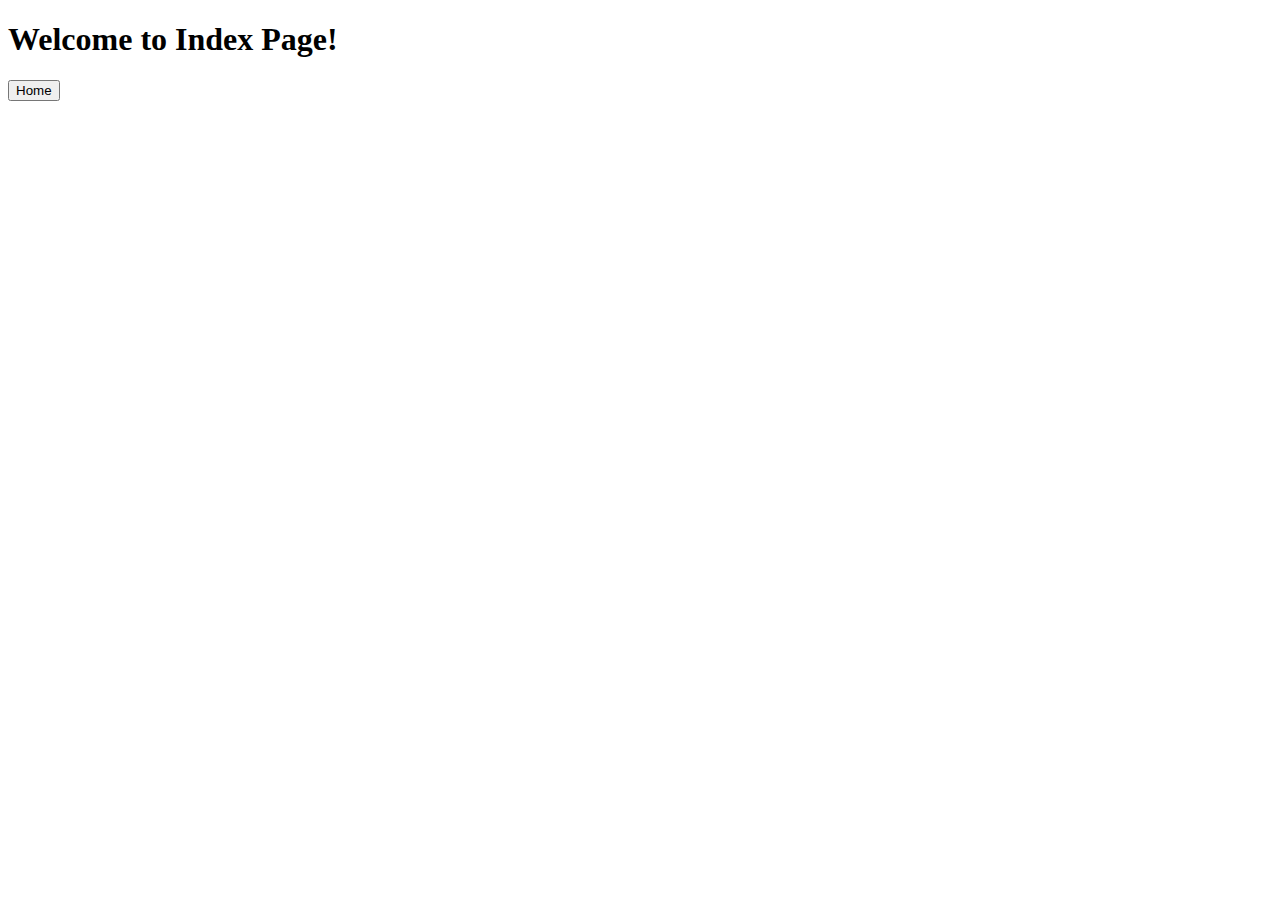
<file: templates/index.html>
<!DOCTYPE html>
<html lang="en">
<head>
    <meta charset="UTF-8">
    <title>Index Page</title>
</head>
<body>
    <h1>Welcome to Index Page!</h1>
    <a href="home.html">
        <button type="button">Home</button>
    </a>
</body>
</html>
</file>
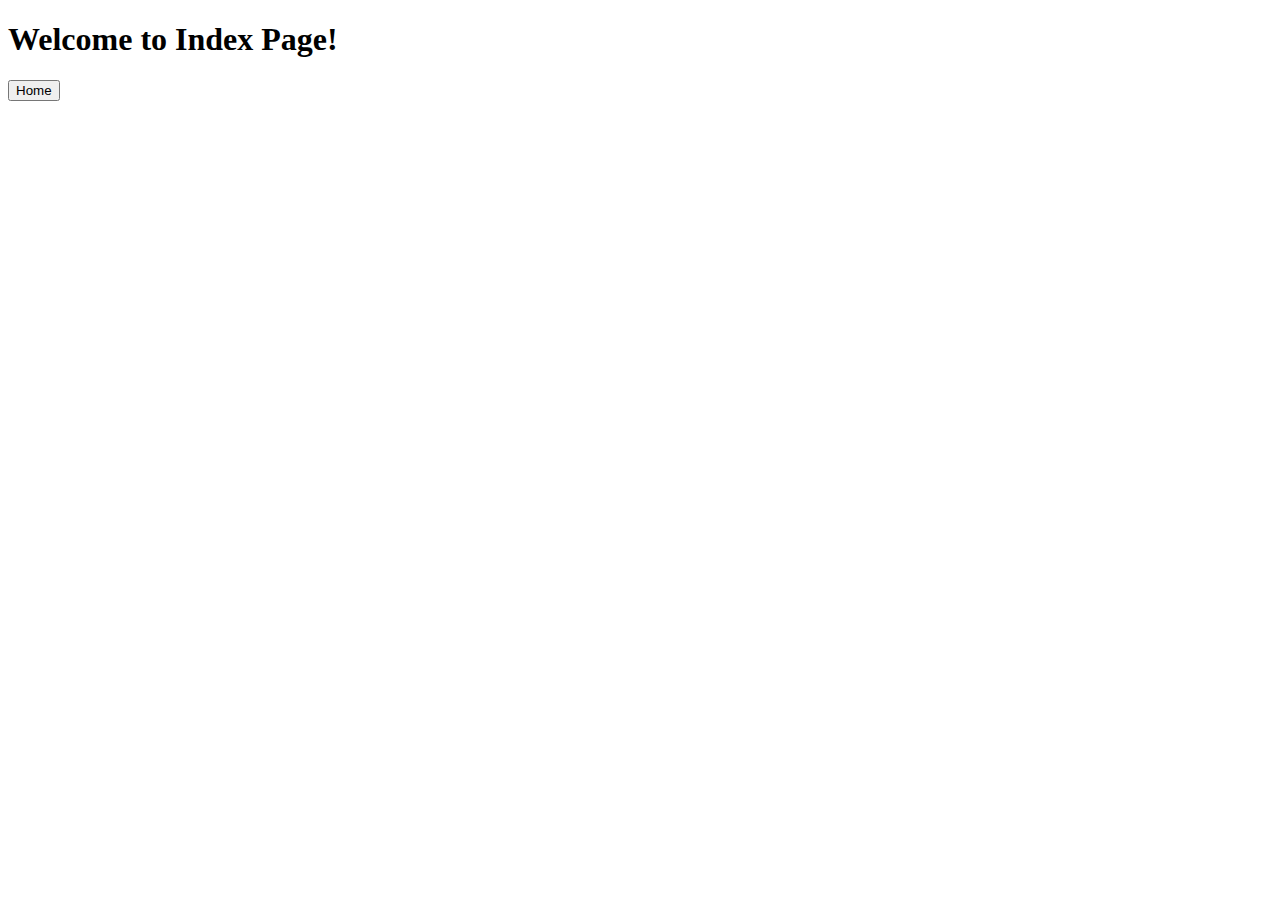
<file: kavitha beauty saloon/templates/index.html>
<!DOCTYPE html>
<html lang="en">
<head>
    <meta charset="UTF-8">
    <title>Index Page</title>
</head>
<body>
    <h1>Welcome to Index Page!</h1>
    <a href="home.html">
        <button type="button">Home</button>
    </a>
</body>
</html>
</file>
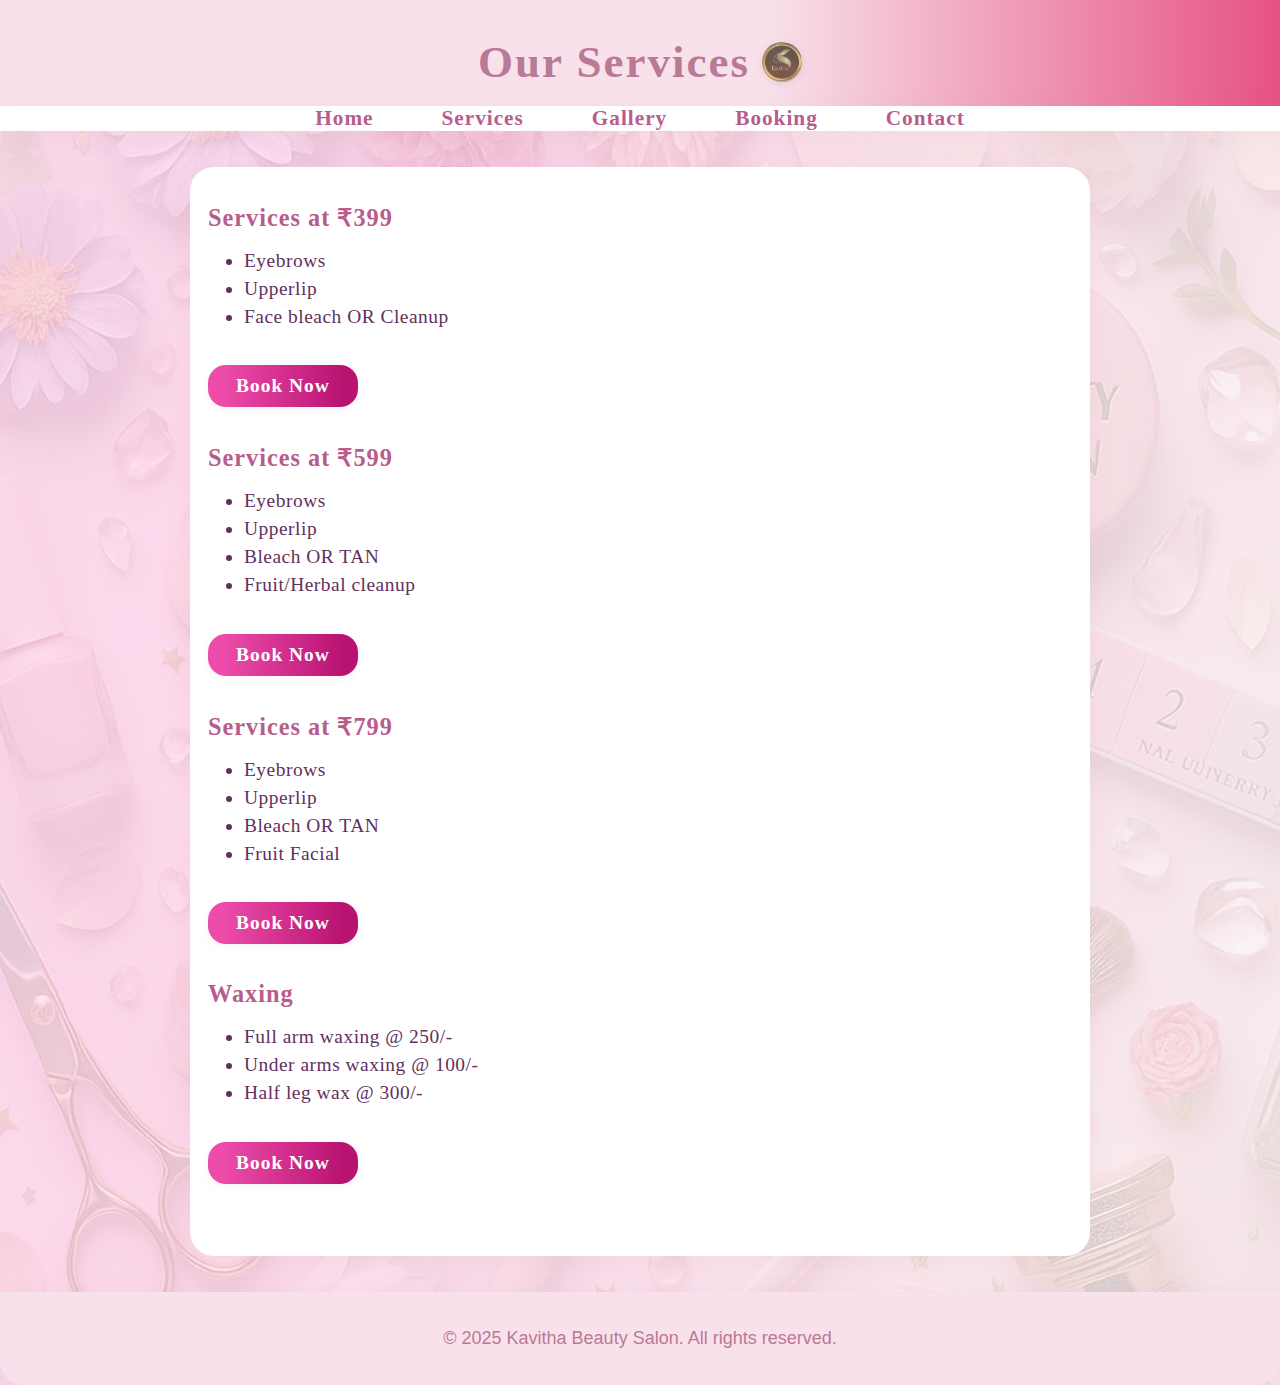
<file: templates/services.html>
<!DOCTYPE html>
<html lang="en">
<head>
    <meta charset="UTF-8">
    <meta name="viewport" content="width=device-width, initial-scale=1.0">
    <title>Our Services - Kavitha Beauty Salon</title>
    <link rel="stylesheet" href="/static/css/style.css">
    <style>
      body {
        min-height: 100vh;
        margin: 0;
        background:
          linear-gradient(105deg, #ffe2f8cc 33%, #faf7fbcc 88%),
          url('/static/css/js/images/canvabg2.png') center center/cover no-repeat;
      }
      .service-section {margin-bottom: 2em;}
      .service-price-heading {
        color: #b85c8d;
        font-size: 1.35em;
        margin-bottom: 0.4em;
        font-family: 'Great Vibes', cursive;
        font-weight: 600;
        letter-spacing: 1px;
      }
      .service-list {
        list-style-type: disc;
        padding-left: 2em;
      }
      .service-list li {
        font-family: 'Playfair Display', serif;
        font-size: 1.08em;
        color: #62305d;
        margin-bottom: 6px;
        letter-spacing: 0.5px;
      }
      .book-btn {
        display:inline-block;
        margin-top: 1em;
        background: linear-gradient(90deg, #ed4caa 10%, #b91372 90%);
        color:#fff;
        padding: 10px 28px;
        border:none;
        border-radius: 18px;
        text-decoration: none;
        font-size: 1.08em;
        font-family: 'Great Vibes', cursive;
        font-weight: 600;
        letter-spacing: 1px;
        box-shadow: 0 2px 8px rgba(184,92,141,0.08);
        transition: background 0.2s, color 0.2s, box-shadow 0.2s;
      }
      .book-btn:hover {
        background: linear-gradient(90deg, #b91372 10%, #ed4caa 90%);
        color: #fff;
        box-shadow: 0 6px 22px rgba(185,19,114,0.18);
      }
    </style>
</head>
<body>
    <header>
      <h1 style="display:flex; align-items:center; justify-content:center; gap:12px; text-align:center;">
     Our Services
     <img src="/static/css/js/images/logo.png" class="logo" style="width:40px; height:40px; border-radius:50%; object-fit:cover; box-shadow:0 2px 8px rgba(0,0,0,0.08);">
    </h1>
        
    </header>
    <nav>
        <ul class="navbar-list">
            <li><a href="/">Home</a></li>
            <li><a href="/services">Services</a></li>
            <li><a href="/gallery">Gallery</a></li>
            <li><a href="/booking">Booking</a></li>
            <li><a href="/contact">Contact</a></li>
        </ul>
    </nav>
    <style>
    .navbar-list {
      display: flex;
      justify-content: center;
      gap: 32px;
      list-style: none;
      padding: 0;
      margin: 0 0 18px 0;
    }
    .navbar-list li a {
      font-family: 'Playfair Display', serif;
      font-size: 1.18rem;
      color: #b85c8d;
      text-decoration: none;
      font-weight: 600;
      letter-spacing: 1px;
      padding: 6px 18px;
      border-radius: 16px;
      transition: background 0.2s, color 0.2s;
    }
    .navbar-list li a:hover {
      background: #fff0f6;
      color: #d63384;
    }
    </style>
    <main>
        <section class="service-section">
          <div class="service-price-heading">Services at ₹399</div>
          <ul class="service-list">
            <li>Eyebrows</li>
            <li>Upperlip</li>
            <li>Face bleach OR Cleanup</li>
          </ul>
          <a href="/booking" class="book-btn">Book Now</a>
        </section>
        <section class="service-section">
          <div class="service-price-heading">Services at ₹599</div>
          <ul class="service-list">
            <li>Eyebrows</li>
            <li>Upperlip</li>
            <li>Bleach OR TAN</li>
            <li>Fruit/Herbal cleanup</li>
          </ul>
          <a href="/booking" class="book-btn">Book Now</a>
        </section>
        <section class="service-section">
          <div class="service-price-heading">Services at ₹799</div>
          <ul class="service-list">
           <li>Eyebrows</li>
            <li>Upperlip</li>
            <li>Bleach OR TAN</li>
            <li>Fruit Facial</li>
          </ul>
          <a href="/booking" class="book-btn">Book Now</a>
        </section>
       
        </section>
        <section class="service-section">
          <div class="service-price-heading">Waxing</div>
          <ul class="service-list">
           <li>Full arm waxing @ 250/-</li>
            <li>Under arms waxing @ 100/-</li>
            <li>Half leg wax @ 300/-</li>
            
          </ul>
          <a href="/booking" class="book-btn">Book Now</a>
        </section>



    </main>
    <footer>
        <p>&copy; 2025 Kavitha Beauty Salon. All rights reserved.</p>
    </footer>
</body>
</html>
</file>
<file: static/css/style.css>
:root {
  --primary: #f8e1ea;
  --secondary: #fff6fa;
  --accent: #e65283;
  --text: #3d2c3c;
  --heading: #b97a95;
  --button: #db618a;
  --button-hover: #c94b82;
  --white: #fff;
  --shadow: 0 4px 24px rgba(185, 122, 149, 0.08);
}

html {
  box-sizing: border-box;
  font-size: 18px;
  scroll-behavior: smooth;
}
*, *:before, *:after {
  box-sizing: inherit;
}
@import url('https://fonts.googleapis.com/css2?family=Montserrat:wght@400;600;700&family=Playfair+Display:wght@700&display=swap');

body {
  margin: 0;
  padding: 0;
  font-family: 'Montserrat', sans-serif;
  background: var(--secondary);
  color: var(--text);
  min-height: 100vh;
}
header {
  background: linear-gradient(90deg, var(--primary) 60%, var(--accent) 100%);
  padding: 2rem 0 1rem 0;
  text-align: center;
  box-shadow: var(--shadow);
}
header h1 {
  margin: 0;
  font-size: 2.5rem;
  color: var(--heading);
  letter-spacing: 2px;
  font-weight: 700;
  font-family: 'Playfair Display', serif;
}
nav {
  background: var(--white);
  box-shadow: var(--shadow);
  margin-bottom: 2rem;
}
nav ul {
  list-style: none;
  margin: 0;
  padding: 0;
  display: flex;
  justify-content: center;
  gap: 2rem;
}
nav ul li a {
  text-decoration: none;
  color: var(--heading);
  font-weight: 600;
  padding: 0.5rem 1.2rem;
  border-radius: 24px;
  transition: background 0.2s, color 0.2s;
}
nav ul li a:hover, nav ul li a.active {
  background: var(--accent);
  color: var(--white);
}
main {
  max-width: 900px;
  margin: 0 auto 2rem auto;
  padding: 2rem 1rem;
  background: var(--white);
  border-radius: 24px;
  box-shadow: var(--shadow);
}
footer {
  background: var(--primary);
  color: var(--heading);
  text-align: center;
  padding: 1rem 0;
  font-size: 1rem;
  border-radius: 0 0 24px 24px;
  box-shadow: var(--shadow);
}
/* Forms */
form {
  display: flex;
  flex-direction: column;
  gap: 1.2rem;
  margin: 2rem 0;
}
input, select, textarea {
  padding: 0.7rem 1rem;
  border: 1px solid var(--accent);
  border-radius: 12px;
  font-size: 1rem;
  background: var(--secondary);
  color: var(--text);
  transition: border 0.2s;
}
input:focus, select:focus, textarea:focus {
  border: 1.5px solid var(--heading);
  outline: none;
}
button, input[type="submit"] {
  background: var(--button);
  color: var(--white);
  border: none;
  border-radius: 24px;
  padding: 0.8rem 2rem;
  font-size: 1.1rem;
  font-weight: 600;
  cursor: pointer;
  transition: background 0.2s;
  box-shadow: var(--shadow);
}
button:hover, input[type="submit"]:hover {
  background: var(--button-hover);
}
.book-btn {
  display: inline-block;
  margin-top: 1em;
  background: #c94fa4;
  color: #fff;
  padding: 0.8rem 2rem;
  border: none;
  border-radius: 24px;
  text-decoration: none;
  font-size: 1.1rem;
  font-weight: 600;
  box-shadow: var(--shadow);
  transition: background 0.2s;
}
.book-btn:hover {
  background: #a1428c;
}
/* Gallery Grid */
.gallery-grid {
  display: grid;
  grid-template-columns: repeat(auto-fit, minmax(220px, 1fr));
  gap: 1.5rem;
  margin: 2rem 0;
}
.gallery-grid img {
  width: 100%;
  border-radius: 16px;
  box-shadow: var(--shadow);
  object-fit: cover;
  aspect-ratio: 4/3;
  transition: transform 0.2s, box-shadow 0.2s;
}
.gallery-grid img:hover {
  transform: scale(1.04);
  box-shadow: 0 8px 32px rgba(185, 122, 149, 0.18);
}
/* Services Cards */
.services-list {
  display: flex;
  flex-wrap: wrap;
  gap: 2rem;
  justify-content: center;
  margin: 2rem 0;
}
.service-card {
  background: var(--secondary);
  border: 1px solid var(--accent);
  border-radius: 18px;
  box-shadow: var(--shadow);
  padding: 1.5rem;
  width: 260px;
  text-align: center;
  transition: box-shadow 0.2s, transform 0.2s;
}
.service-card:hover {
  box-shadow: 0 8px 32px rgba(185, 122, 149, 0.18);
  transform: translateY(-4px) scale(1.03);
}
.service-card h3 {
  color: var(--heading);
  margin-bottom: 0.5rem;
}
.service-card p {
  color: var(--text);
  font-size: 1rem;
}
/* Admin Table */
.admin-table {
  width: 100%;
  border-collapse: collapse;
  margin-top: 2rem;
  background: var(--white);
  border-radius: 12px;
  overflow: hidden;
  box-shadow: var(--shadow);
}
.admin-table th, .admin-table td {
  padding: 1rem;
  border-bottom: 1px solid var(--secondary);
  text-align: left;
}
.admin-table th {
  background: var(--primary);
  color: var(--heading);
  font-weight: 700;
}
.admin-table tr:last-child td {
  border-bottom: none;
}
/* Responsive Design */
@media (max-width: 700px) {
  main {
    padding: 1rem 0.2rem;
  }
  .services-list {
    flex-direction: column;
    align-items: center;
  }
  nav ul {
    flex-direction: column;
    gap: 0.5rem;
  }
}
@media (max-width: 500px) {
  header h1 {
    font-size: 1.5rem;
  }
  main {
    padding: 0.5rem 0.1rem;
  }
  .service-card {
    width: 100%;
    padding: 1rem;
  }
}
</file>
